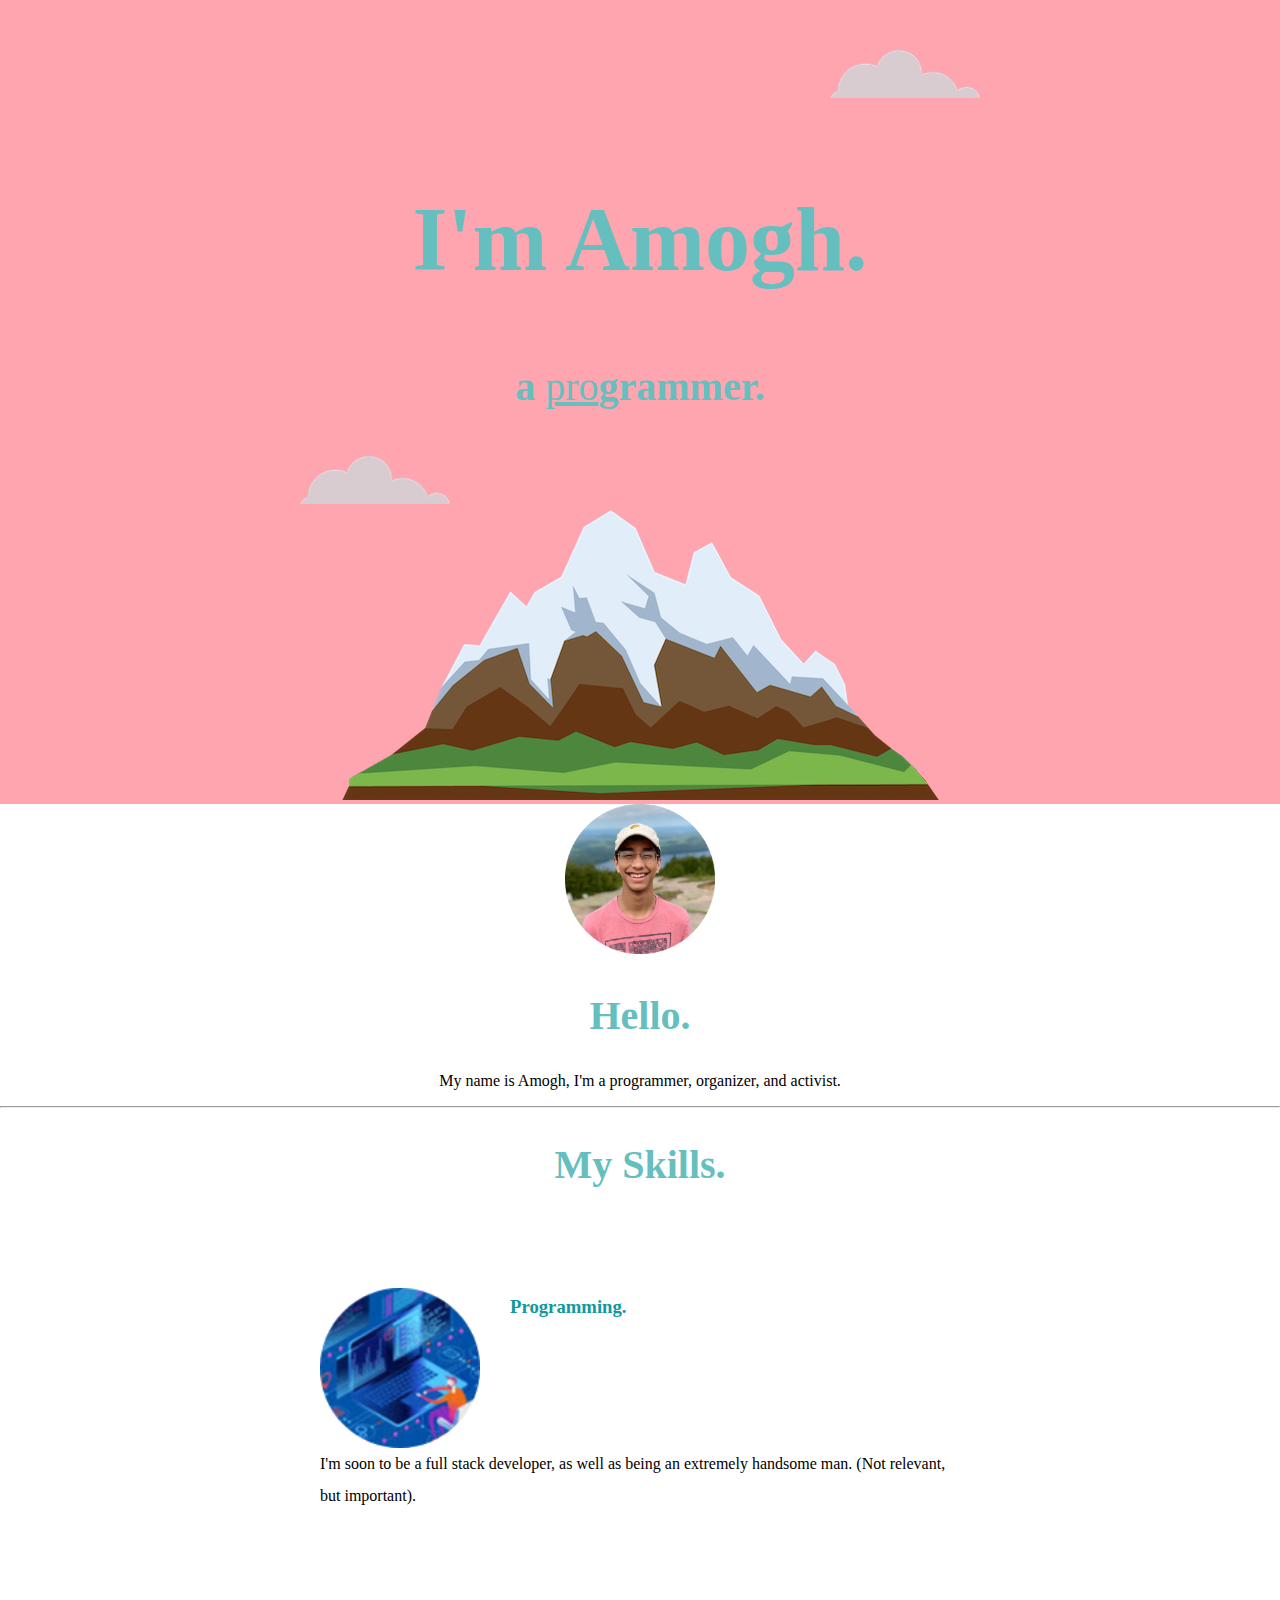
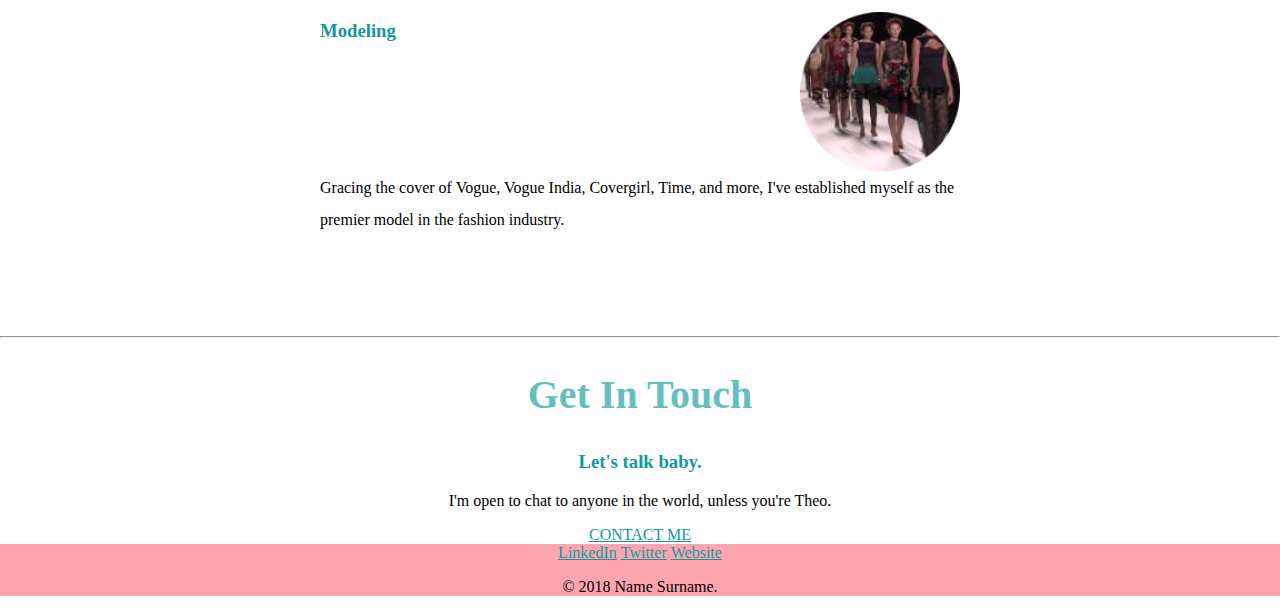
<file: CSS Site/index.html>
<!DOCTYPE html>
<html lang="en" dir="ltr">
<head>
  <meta charset="utf-8">
  <link rel="stylesheet" href="css/styles.css">
  <link rel="icon" href="favicon.ico">
  <link rel="stylesheed" href="https://fonts.googleapis.com/cssfamily=Merriweather">
</head>
<body>
  <div class="top-container">
    <img class="top-cloud" src="images/cloud.png" alt="cloud-img">
    <h1>I'm Amogh.</h1>
    <h2>a <span class="pro">pro</span>grammer.</h2>


    <img class="bottom-cloud" src="images/cloud.png" alt="cloud-img">
    <img src="images/mountain.png" alt="mountain-img">


  </div>



  <div class="middle-container">
    <div class="profile">
      <img class="amogh" src="images/amoghy.png" alt="Amogh Chaubey">
      <h2>Hello.</h2>
      <p>My name is Amogh, I'm a programmer, organizer, and activist.</p>
    </div>
    <hr>


    <div class="skills">
      <h2>My Skills.</h2>


      <div class="skill-row">
        <img class="program-img" src="images/program.png" alt="">
        <h3>Programming.</h3>
        <p class="description-one">I'm soon to be a full stack developer, as well as being an extremely handsome man. (Not relevant, but important).</p>
      </div>

      <div class="skill-row">
        <img class="model-img" src="images/model.png" alt="">
        <h3>Modeling </h3>
        <p class="description-two" >Gracing the cover of Vogue, Vogue India, Covergirl, Time, and more, I've established myself as the premier model in the fashion industry.</p>
      </div>
    </div>
    <hr>


    <div class="contact-me">
      <h2>Get In Touch</h2>
      <h3>Let's talk baby.</h3>
      <p>I'm open to chat to anyone in the world, unless you're Theo.</p>
      <a class="BUTTON_QGP" class="btn" href="mailto:name@email.com">CONTACT ME</a>
    </div>
  </div>


  <div class="bottom-container">
    <a class="footer-link" href="https://www.linkedin.com/in/amoghchaubey">LinkedIn</a>
    <a class="footer-link" href="https://twitter.com/amoghchaubey">Twitter</a>
    <a class="footer-link" href="amogh.sh">Website</a>
    <p>© 2018 Name Surname.</p>
  </div>

</body>
</html>
</file>
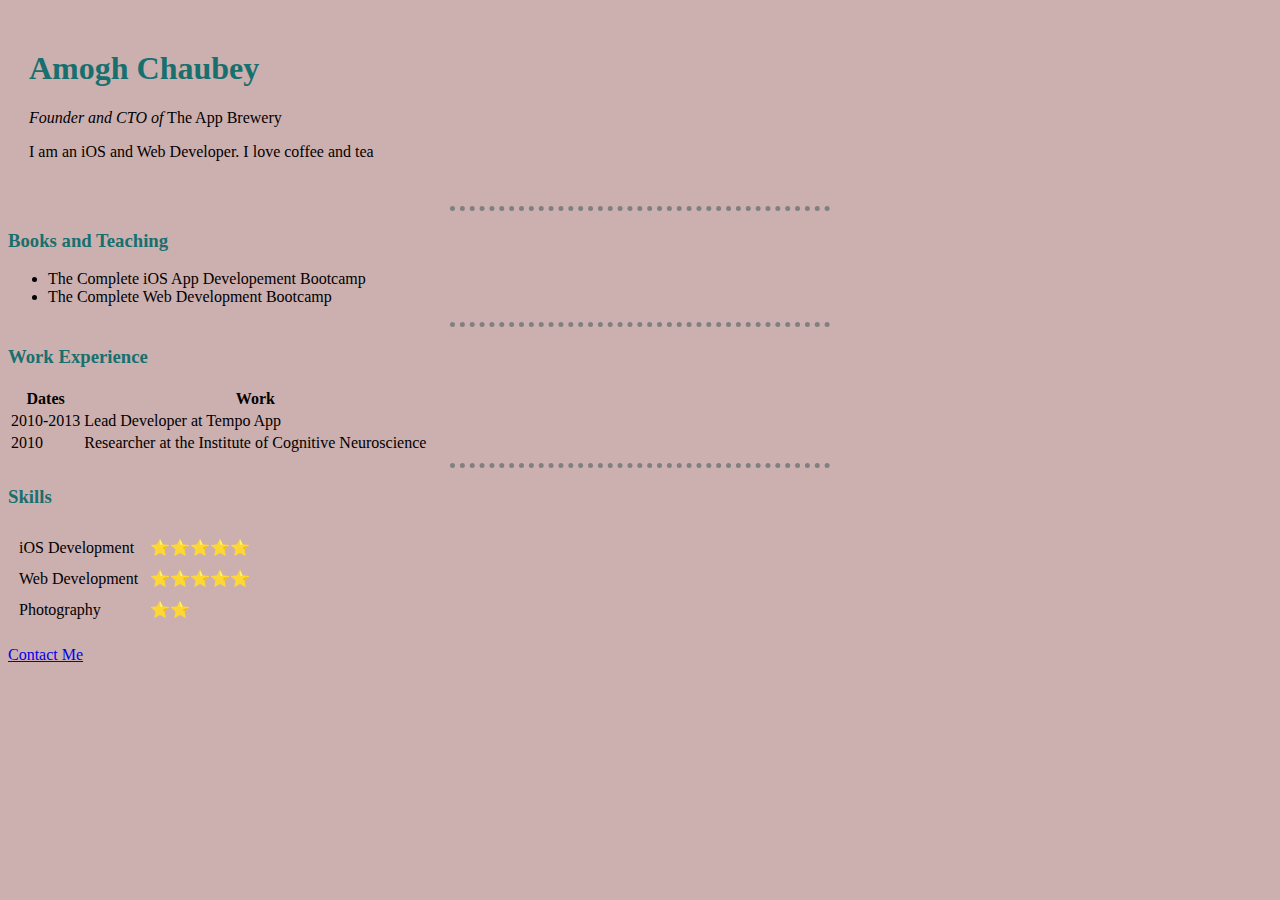
<file: html-minimal-site/index.html>
<!DOCTYPE html>
<html>
<head>
  <meta charset=utf-8 />
  <title>Amogh's Personal Site</title>
  <link rel="stylesheet" href="css/index.css">

</head>


<body>
  <table cellspacing="20">
    <tr>
      <td>
        <h1>Amogh Chaubey</h1>
        <p>
          <em>Founder and CTO of</em> The App Brewery
        </p>
        <p>
          I am an iOS and Web Developer. I love coffee and tea </p>
        </td>
      </table>
      <hr>
      <h3>Books and Teaching</h3>
      <ul>
        <li>
          The Complete iOS App Developement Bootcamp
        </li>
        <li>
          The Complete Web Development Bootcamp
        </li>
      </ul>
      <hr>
      <h3>Work Experience</h3>

      <table cellspace="10">
        <thead>
          <tr>
            <th>Dates</th>
            <th>Work</th>
          </tr>
        </thead>
        <tbody>

          <tr>
            <td>2010-2013</td>
            <td>Lead Developer at Tempo App</td>
          </tr>
          <tr>
            <td>
              2010
            </td>
            <td>Researcher at the  Institute of Cognitive Neuroscience</td>
          </tr>
        </tbody>
        <tfoot>
        </tfoot>
      </table>
      <hr>
      <h3>Skills</h3>

      <Table cellspacing="10">
        <tr>
          <td>iOS Development</td>
          <td>⭐️⭐️⭐️⭐️⭐️</td>
        </tr>
        <tr>
          <td>Web Development</td>
          <td>⭐️⭐️⭐️⭐️⭐️</td>
        </tr>
        <tr>
          <td>Photography</td>
          <td>⭐️⭐️</td>
        </tr>
      </Table>
      <p><a href="contact.html">Contact Me</a></p>





    </body>
    </html>
</file>
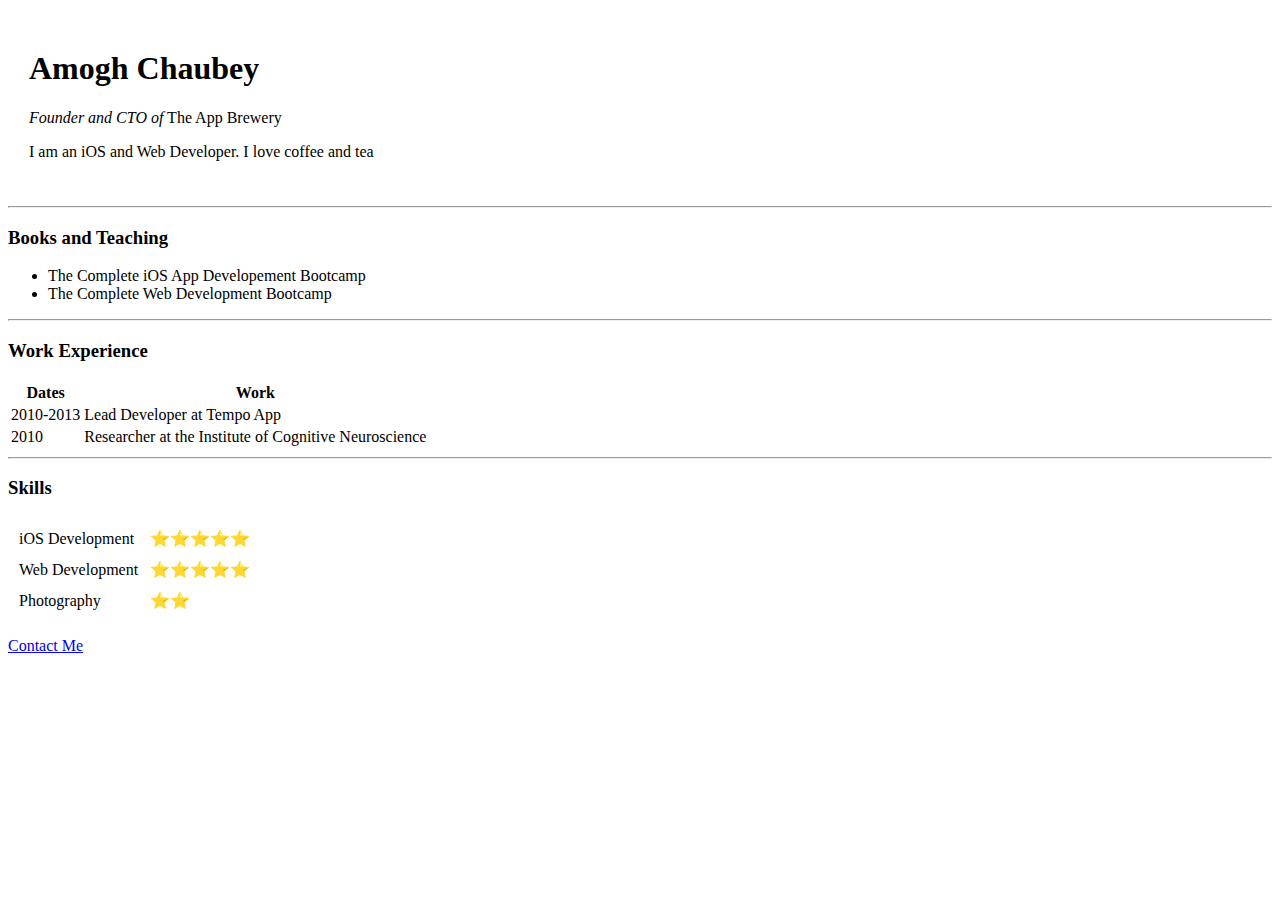
<file: HTML-personal Site/index.html>
<!DOCTYPE html>
<html>
<head>
  <meta charset=utf-8 />
  <title>Amogh's Personal Site</title>
</head>
<body>
  <table cellspacing="20"
  <tr>
    <td>
      <h1>Amogh Chaubey</h1>
      <p>
        <em>Founder and CTO of</em> The App Brewery
      </p>
      <p>
        I am an iOS and Web Developer. I love coffee and tea </p>
      </td>
      </table>
      <hr>
      <h3>Books and Teaching</h3>
      <ul>
        <li>
          The Complete iOS App Developement Bootcamp
        </li>
        <li>
          The Complete Web Development Bootcamp
        </li>
      </ul>
      <hr>
      <h3>Work Experience</h3>
      <table cellspace="10">
        <thead>
          <tr>
            <th>Dates</th>
            <th>Work</th>
          </tr>
        </thead>
        <tbody>

          <tr>
            <td>2010-2013</td>
            <td>Lead Developer at Tempo App</td>
          </tr>
          <tr>
            <td>
              2010
            </td>
            <td>Researcher at the  Institute of Cognitive Neuroscience</td>
          </tr>
        </tbody>
        <tfoot>
        </tfoot>
      </table>
      <hr>
      <h3>Skills</h3>

      <Table cellspacing="10">
        <tr>
          <td>iOS Development</td>
          <td>⭐️⭐️⭐️⭐️⭐️</td>
        </tr>
        <tr>
          <td>Web Development</td>
          <td>⭐️⭐️⭐️⭐️⭐️</td>
        </tr>
        <tr>
          <td>Photography</td>
          <td>⭐️⭐️</td>
        </tr>
      </Table>
      <p><a href="contact.html">Contact Me</a></p>





    </body>
    </html>
</file>
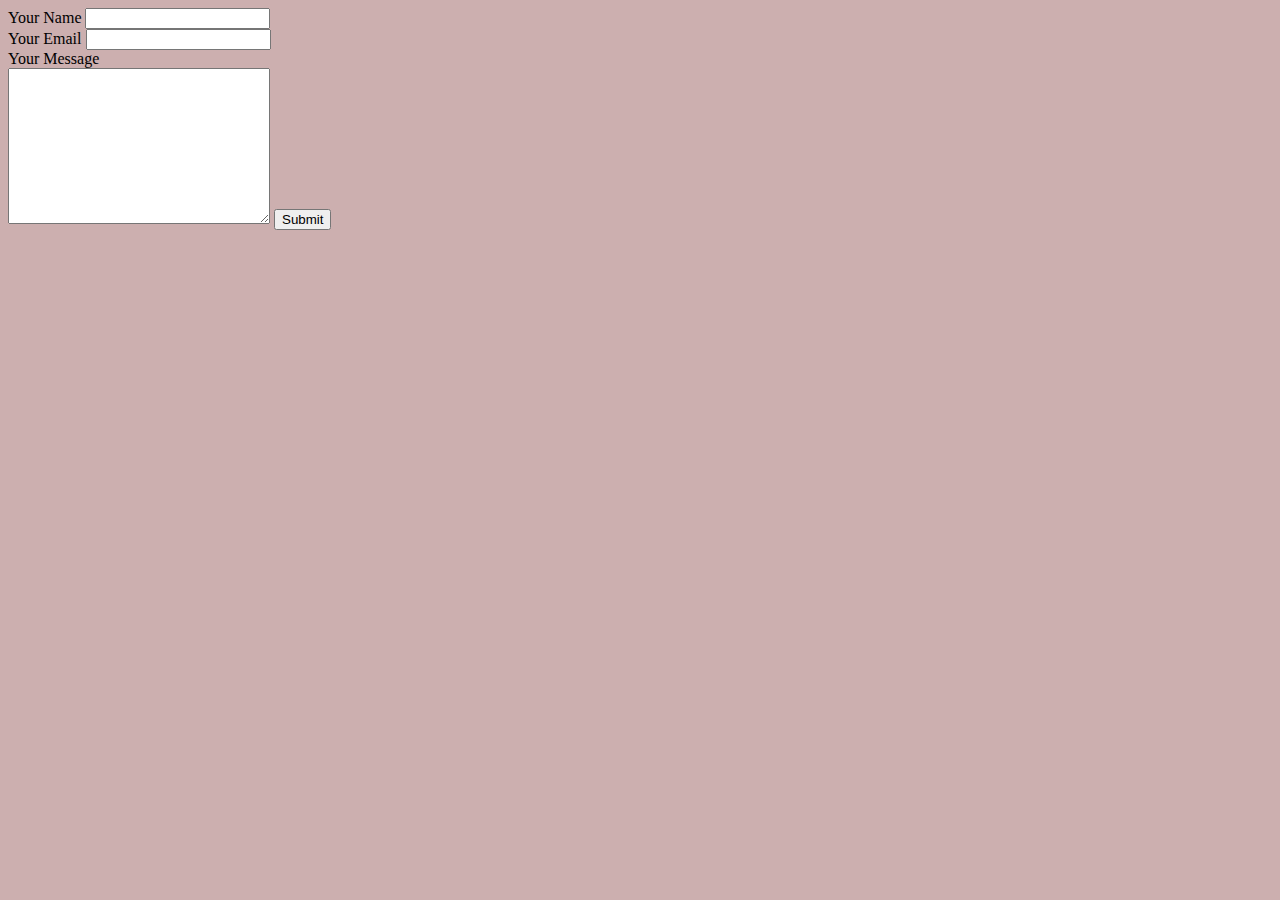
<file: html-minimal-site/contact.html>
<!DOCTYPE html>
<html lang="en" dir="ltr">
<head>
  <link rel="stylesheet" href="css/index.css">
  <meta charset="utf-8">
  <title>Contact Me</title>
</head>
<body>
  <form class="" action="mailto:chaubeyamogh@gmail.com" method="post" enctype="text/plain">
    <label>Your Name</label>
    <input type="text" name="yourName" value="">
    <br>
    <label>Your Email</label>
    <input type="email" name="yourEmail" value="">
    <br>
    <label>Your Message</label>
    <br>
    <textarea name="yourMessage" rows="10" cols="30"></textarea>
    <input type="submit" name="">
  </form>
</body>
</html>
</file>
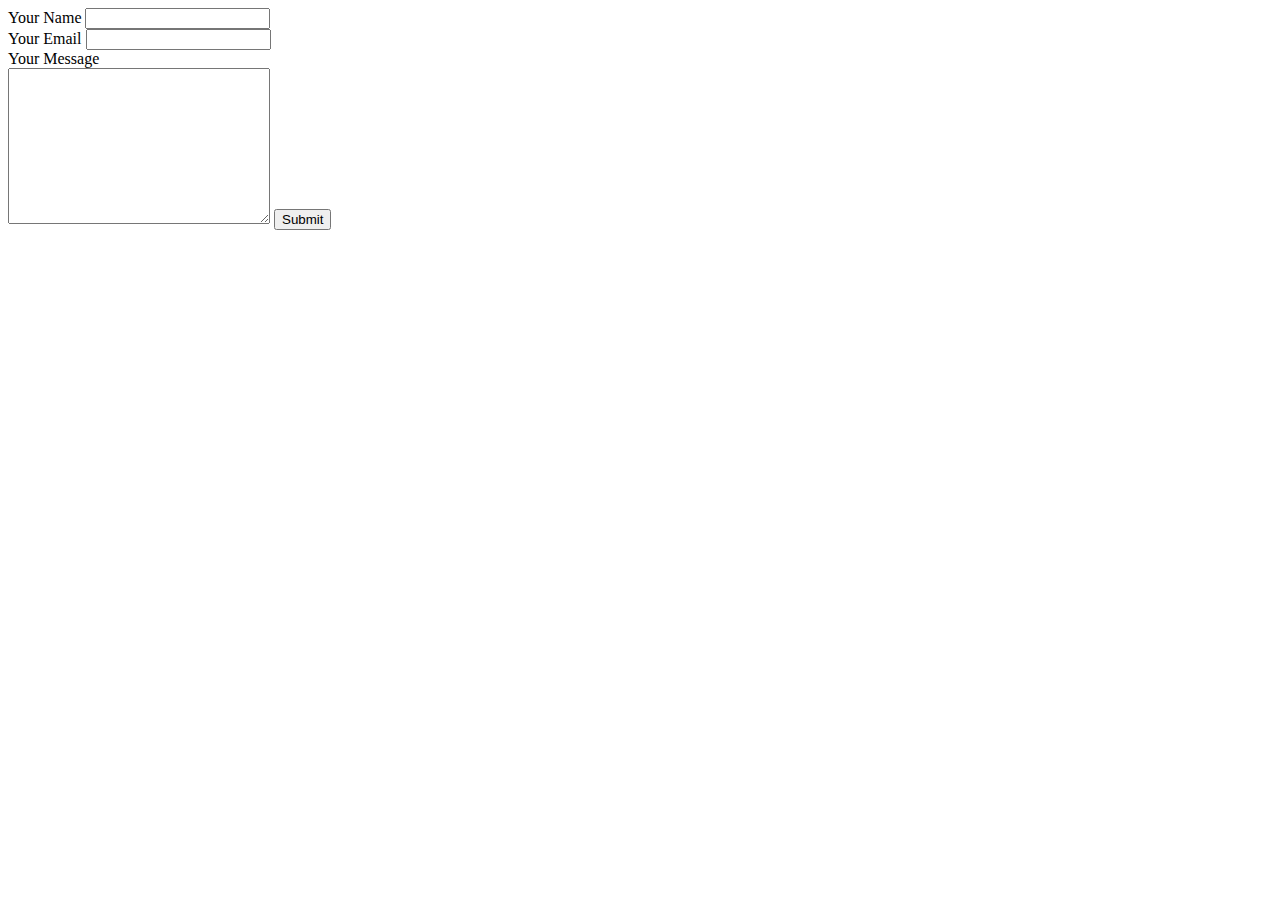
<file: HTML-personal Site/contact.html>
<!DOCTYPE html>
<html lang="en" dir="ltr">
<head>
  <meta charset="utf-8">
  <title>Contact Me</title>
</head>
<body>
  <form class="" action="mailto:chaubeyamogh@gmail.com" method="post" enctype="text/plain">
    <label>Your Name</label>
    <input type="text" name="yourName" value="">
    <br>
    <label>Your Email</label>
    <input type="email" name="yourEmail" value="">
    <br>
    <label>Your Message</label>
    <br>
    <textarea name="yourMessage" rows="10" cols="30"></textarea>
    <input type="submit" name="">
  </form>
</body>
</html>
</file>
<file: CSS Site/css/styles.css>
body {
  margin:0;
  text-align:center;
  font-family: 'Merriweather', serif;
}

h1 {
  margin: 50px auto 0 auto;
  font-family: 'Sacramento', serif;
  font-size: 5.625rem;
  color:#66BFBF;
  line-height:2;
}

h2 {
  font-family:'Montserrat', serif;
  font-size:2.5rem;
  color:#66BFBF;
}

h3 {
  font-family:'Montserrat', serif;
  color:#11999E;
}


a {
  color:#11999E;
}

.top-container {
  background-color:#ffa5b0;
  position:relative;
  padding-top:100px;
}

.middle-container {


}

.bottom-container {
  background-color:#ffa5b0;
}

.footer-link {
  word-spacing:20px;
}
.skill-row {
  width:50%;
  margin:100px auto 100px auto;
  text-align:left;
  line-height:2;
}

.amogh {
  height:150px;
  width:150px;
}

.program-img {
  width:25%;
  float: left;
  margin-right:30px;
}

.model-img {
  width:25%;
  float:right;
  margin-left:30px;
}

.description-one {
  clear:left;

}

.description-two {
  clear:right;
}

.pro {
  text-decoration:underline;
  font-weight:normal;
}

.bottom-cloud {
  position:absolute;
  left:300px;
  bottom:300px;
}

.top-cloud {
  position:absolute;
  right:300px;
  top:50px;

}

.BUTTON_QGP {
   -webkit-border-radius: 20px;
   -moz-border-radius: 20px;
   border-radius: 20px;
   color: #000000;
   font-family: sans-serif;
   font-size: 35px;
   font-weight: 100;
   padding: 40px;
   background-color: #FFA5B0;
   box-shadow: 1px 1px 20px 0px #000000;
   -webkit-box-shadow: 1px 1px 20px 0px #000000;
   -moz-box-shadow: 1px 1px 20px 0px #000000;
   text-shadow: 1px 1px 20px #000000;
   border: solid #337FED 1px;
   text-decoration: none;
   display: inline-block;
   cursor: pointer;
   text-align: center;
}

.BUTTON_QGP:hover {
   border: solid #337FED 1px;
   background: #1E62D0;
   background-image: -webkit-linear-gradient(top, #1E62D0, #3D94F6);
   background-image: -moz-linear-gradient(top, #1E62D0, #3D94F6);
   background-image: -ms-linear-gradient(top, #1E62D0, #3D94F6);
   background-image: -o-linear-gradient(top, #1E62D0, #3D94F6);
   background-image: linear-gradient(to bottom, #1E62D0, #3D94F6);
   -webkit-border-radius: 20px;
   -moz-border-radius: 20px;
   border-radius: 20px;
   text-decoration: none;
}
</file>
<file: html-minimal-site/css/index.css>
body {
  background-color:#ccafaf;
}

hr {
  border-style:none;
  border-top:dotted;
  border-color:grey;
  border-width:5px;
  width:30%;
}

h1, h3 {
  color:#17706e;
}
</file>
